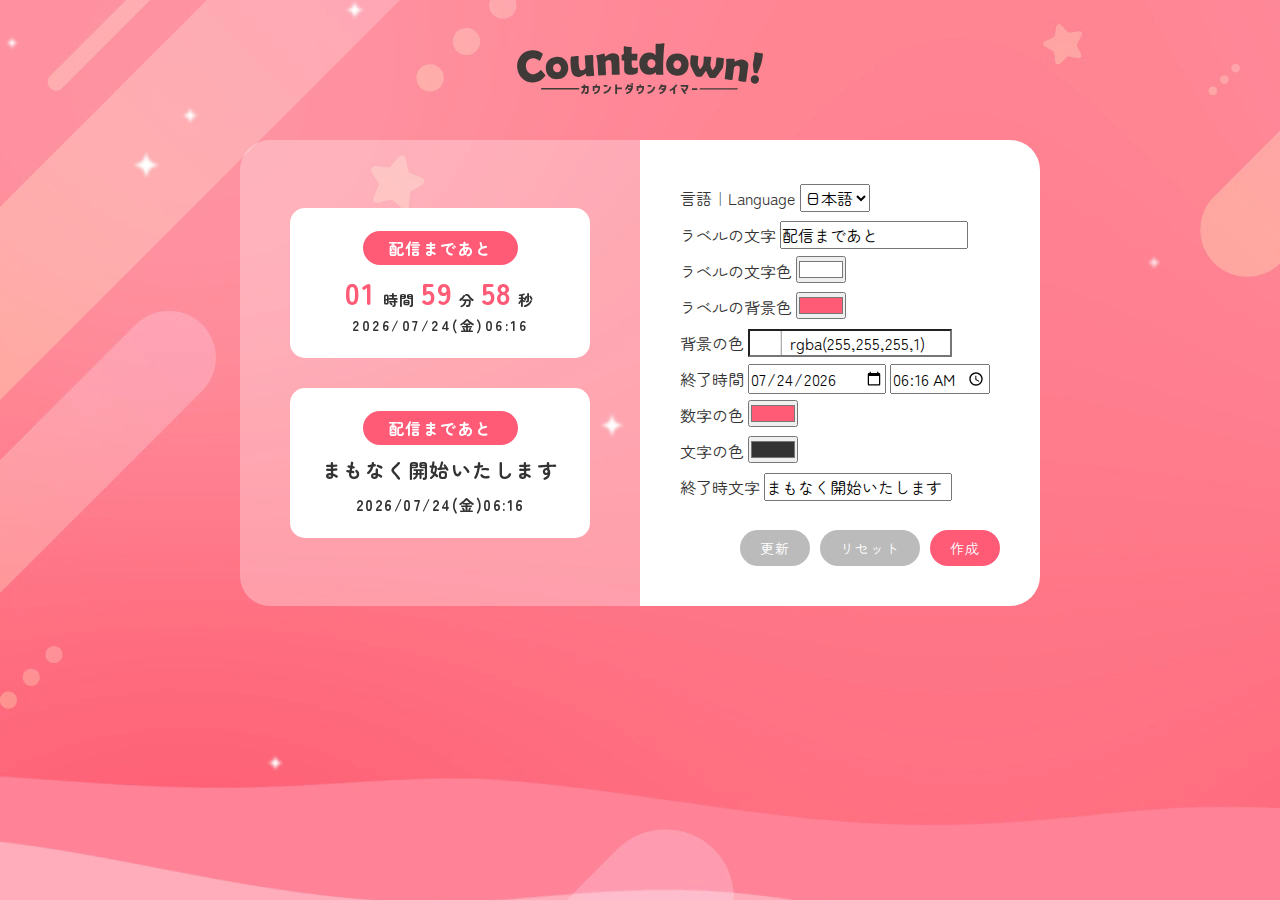
<file: index.html>
<!DOCTYPE html>
<html lang="ja">
<head>
  <meta charset="UTF-8">
  <meta http-equiv="X-UA-Compatible" content="IE=edge">
  <meta name="viewport" content="width=device-width, initial-scale=1.0">
  <title>カウントダウンタイマージェネレーター｜Countdown Timer Generator</title>
  <meta name="description" content="倒數計時器產生器(OBS可用)。카운트다운 시계 생성기。">
  <link rel="preconnect" href="https://fonts.googleapis.com">
  <link rel="preconnect" href="https://fonts.gstatic.com" crossorigin>
  <link href="https://fonts.googleapis.com/css2?family=Nanum+Gothic:wght@400;700&family=Zen+Maru+Gothic:wght@400;700&display=swap" rel="stylesheet">
  <link rel="stylesheet" href="css/style.css">
  <script src="jscolor-2.5.0/jscolor.js"></script>
  <script src="lottie.js"></script>
</head>
<body>
  <div class="bg">
    <video playsinline autoplay muted loop poster="img/background.png" id="bgvid">
      <source src="video/background.mp4" type="video/mp4">
    </video>
  </div>
  <!-- <div id="bm"></div> -->
  <h1><a href="index.html"><img src="img/logo.svg" width="320" alt="Countdown!"></img></a></h1>
  <div class="content">
    <form action="timer.html" method="get" id="form" target="_blank">
      <div class="inputs">
        <label>言語｜Language
          <select name="lang" id="lang" onchange="changeLanguage()">
            <option value="jp" selected>日本語</option>
            <option value="zh">中文</option>
            <option value="eng">English</option>
            <option value="kr">한국어</option>
          </select>
        </label>
        <label><span class="text_lang">ラベルの文字</span>
          <input type="text" name="label_text" id="label_text" value="配信まであと" size="23">
        </label>
        <div class="label"><span class="text_lang">ラベルの文字色</span>
          <input type="color" name="title_color" id="title_color" value="#ffffff">
        </div>
        <div class="label"><span class="text_lang">ラベルの背景色</span>
          <input type="color" name="label_color" id="label_color" value="#ff5a76">
        </div>
        <label><span class="text_lang">背景の色</span>
          <input name="bg_color" id="bg_color" data-jscolor="{position:'bottom',height:80,backgroundColor:'#fff'}">
        </label>
        <label><span class="text_lang">終了時間</span>
          <input type="date" name="the_date" id="the_date" value="">
          <input type="time" name="the_time" id="the_time" value="">
        </label>
        <div class="label"><span class="text_lang">数字の色</span>
          <input type="color" name="timer_color" id="timer_color" value="#ff5a76">
        </div>
        <div class="label"><span class="text_lang">文字の色</span>
          <input type="color" name="text_color" id="text_color" value="#333333">
        </div>
        <label><span class="text_lang">終了時文字</span>
          <input type="text" name="finish_text" id="finish_text" value="まもなく開始いたします" size="23">
        </label>
      </div>
      <div id="buttons">
        <button type="button" onclick="preview()"><span class="text_lang">更新</span></button>
        <button type="reset" onclick="window.location.reload()"><span class="text_lang">リセット</span></button>
        <button type="submit"><span class="text_lang">作成</span></button>
      </div>
    </form>

     <div id="preview">
    
      <div class="wrap" id="wrap">
        <p class="made" id="label">配信まであと</p>
        <p id="counter">
          <span id="hour"></span> <span id="hour_text">時間</span>
          <span id="min"></span> <span id="min_text">分</span>
          <span id="sec"></span> <span id="sec_text">秒</span>
        </p>
        <p id="goal"></p>
      </div>
      
      <div class="wrap" id="wrap_end">
        <p class="made" id="label_end">配信まであと</p>
        <p id="counter_end">
        </p>
        <p id="goal_end"></p>
      </div>
     </div>
  </div>

  <script>
    
    //#bm --bg setting
    const bg_animation = bodymovin.loadAnimation({
      container: document.getElementById('bm'),
      renderer:'svg',
      loop:true,
      autoplay:true,
      path:'data.json'
    })

    // default time (form)
    const set_goal = new Date();
    set_goal.setDate( set_goal.getDate() );
    set_goal.setHours( set_goal.getHours()+2 );

      //date
      const the_date=document.getElementById('the_date');
      const default_date= set_goal.getFullYear()+'-'+let_num_00(set_goal.getMonth()+1)+'-'+set_goal.getDate();
      the_date.value = default_date ;
      
      //time
      const the_time=document.getElementById('the_time');
      const default_time= let_num_00(set_goal.getHours())+':'+let_num_00(set_goal.getMinutes());
      the_time.value = default_time;

    //default text 
    const year = set_goal.getFullYear();
    const month = let_num_00(set_goal.getMonth()+1);
    const date = set_goal.getDate();
    let weekday = set_goal.getDay();
    let week = ["日","月","火","水","木","金","土"];
    let day = week[weekday];
    const hour =set_goal.getHours();
    const min =set_goal.getMinutes();

      //(counting one)
      const goal = document.getElementById('goal');
      goal.textContent=year+'/'+month +'/'+date+'('+day+')'+let_num_00(hour)+':'+let_num_00(min);
      
      //(finished one)
      const counter_end = document.getElementById('counter_end');
      counter_end.textContent="まもなく開始いたします";
      counter_end.style.fontSize='20px';
      counter_end.style.lineHeight='40px';
      const goal_end=document.getElementById('goal_end');
      goal_end.textContent=year+'/'+month +'/'+date+'('+day+')'+let_num_00(hour)+':'+let_num_00(min);
    
    //color picker
    const colorPicker= new JSColor('#bg_color',{format:'rgba'});

    //preview button
    function preview(){
      console.log('preview btn clicked');

      text_update();
      design_update();
      time_update();

    }

    function text_update(){
      const label_text = document.getElementById('label_text').value;
      const finish_text = document.getElementById('finish_text').value;
      const label= document.getElementById('label');
      const label_end= document.getElementById('label_end');
      const counter_end=document.getElementById('counter_end');

      //label text
      label.textContent=label_text;
      label_end.textContent=label_text;
      //finish text
      counter_end.textContent=finish_text;
    }

    function design_update(){

      //color of background
        const wrap = document.getElementById('wrap');
        const wrap_end = document.getElementById('wrap_end');
        const ch=document.getElementById('bg_color').jscolor.channels;
        const rgba=[Math.floor(ch.r),Math.floor(ch.g),Math.floor(ch.b),Math.floor(ch.a*100)/100];
        const bgColor='rgba'+'('+rgba[0]+','+rgba[1]+','+rgba[2]+','+rgba[3]+')';
        wrap.style.backgroundColor = bgColor;
        wrap_end.style.backgroundColor = bgColor;
      
      //color of label
        const label = document.getElementById('label');
        const label_end = document.getElementById('label_end');
        const title_color = document.getElementById('title_color').value;
        const label_color = document.getElementById('label_color').value;
        label.style.backgroundColor=label_color;
        label_end.style.backgroundColor=label_color;
        label.style.color=title_color;
        label_end.style.color=title_color;

      //color of number
        const hour=document.getElementById('hour');
        const min=document.getElementById('min');
        const sec=document.getElementById('sec');
        const timer_color = document.getElementById('timer_color').value;
        hour.style.color=timer_color;
        min.style.color=timer_color;
        sec.style.color=timer_color;

      //color of text
        const counter=document.getElementById('counter');
        const counter_end=document.getElementById('counter_end');
        const goal=document.getElementById('goal');
        const goal_end=document.getElementById('goal_end');
        const text_color = document.getElementById('text_color').value;
        counter.style.color=text_color;
        counter_end.style.color=text_color;
        goal.style.color=text_color;
        goal_end.style.color=text_color;

    }

    function time_update(){
        const the_date = document.getElementById('the_date').value;
        const the_time = document.getElementById('the_time').value;
        const goal=document.getElementById('goal');
        const goal_end=document.getElementById('goal_end');
      //set_goal update
        const time_str = the_date.replace(/-/g,',')+','+the_time.replace(/:/g,',');
        const time_str_arr = time_str.split(",");
        const time=[]; 
        
        for (let i =0; i<time_str_arr.length;i++){
          time.push(parseInt(time_str_arr[i]));
          console.log(time);
        }

        const yyyy = time[0];
        const mm = time[1]-1;
        const dd = time[2];
        const hr = time[3];
        const m = time[4];

        set_goal.setFullYear(yyyy,mm,dd);
        set_goal.setHours(hr);
        set_goal.setMinutes(m);
        weekday = set_goal.getDay();
        day = week[weekday];

        goal.textContent=the_date.replace(/-/g,'/')+'('+day+')'+the_time;
        goal_end.textContent=the_date.replace(/-/g,'/')+'('+day+')'+the_time;
    }

    // Language
    function changeLanguage(){
      const lang= document.getElementById('lang').value;
      //form
      const label_text = document.getElementById('label_text');
      const finish_text = document.getElementById('finish_text');
      const text_lang = document.getElementsByClassName('text_lang');
      //DOM
      const hour_text = document.getElementById('hour_text');
      const min_text = document.getElementById('min_text');
      const sec_text = document.getElementById('sec_text');
      
      switch(lang){
        case 'jp':
        week = ["日","月","火","水","木","金","土"];//jp
        hour_text.textContent='時間';
        min_text.textContent='分';
        sec_text.textContent='秒';
        label_text.value='配信まであと';
        finish_text.value='まもなく開始いたします';
        const text_jp=['ラベルの文字','ラベルの文字色','ラベルの背景色','背景の色','終了時間','数字の色','文字の色','終了時文字','更新','リセット','作成'];
        for (let i=0;i<text_lang.length;i++){
          text_lang[i].textContent=text_jp[i];
        }
        preview();
        break;
        
        case 'zh':
        week = ["日","一","二","三","四","五","六"];//zh
        hour_text.textContent='小時';
        min_text.textContent='分';
        sec_text.textContent='秒';
        label_text.value='距離直播開始還有';
        finish_text.value='直播即將開始';
        const text_zh=['標題文字','標題字色','標題顏色','背景顏色','結束時間','數字顏色','文字顏色','結束時文字','更新預覽','重設','生成'];
        for (let i=0;i<text_lang.length;i++){
          text_lang[i].textContent=text_zh[i];
        }
        preview();
        break;

        case 'eng':
        week = ["Sun","Mon","Tue","Wed","Thu","Fri","Sat"];//eng
        hour_text.textContent='hr';
        min_text.textContent='min';
        sec_text.textContent='s';
        label_text.value='Until Live Begins';
        finish_text.value='Live is about to start';
        const text_eng=['Label Text','Label Text Color','Label Color','BG Color','End Time','Number Color','Text Color','Ending Text','Preview','Reset','Generate'];
        for (let i=0;i<text_lang.length;i++){
          text_lang[i].textContent=text_eng[i];
        }
        preview();
        break;

        case 'kr':
        week = ["일","월","화","수","목","금","토"];//kr
        hour_text.textContent='시간';
        min_text.textContent='분';
        sec_text.textContent='초';
        label_text.value='생방송 까지 앞으로';
        finish_text.value='생방송이 곧 시작됩니다';
        const text_kr=[ '라벨 문자','라벨 문자 색', '라벨배경 색', '배경 색', '끝 시간', '숫자 색', '문자 색', '끝 문자', '미리보기','리셋', '만들기'];
        for (let i=0;i<text_lang.length;i++){
          text_lang[i].textContent=text_kr[i];
        }
        preview();
        break;
      }
      if(lang=='kr'){
        document.getElementById('wrap').style.fontFamily='Nanum Gothic Coding';
        document.getElementById('wrap_end').style.fontFamily='Nanum Gothic Coding';
        }else{
          document.getElementById('wrap').style.fontFamily='Zen Maru Gothic';
          document.getElementById('wrap_end').style.fontFamily='Zen Maru Gothic';
        }
    }
      
    //double digits
    function let_num_00(num){
      let fixed_num = new Intl.NumberFormat(
      undefined, {
      minimumIntegerDigits: 2,
      useGrouping:false
      }
      ).format(num);
      return fixed_num;
    }

    //shift ms to sec/min/day/month
    function countdown(xDay){
      let now = new Date();
      let rest = xDay.getTime()-now.getTime();
      let sec = Math.floor(rest/1000)%60;
      let min = Math.floor(rest/1000/60)%60;
      let hour = Math.floor(rest/1000/60/60)%24;
      let day = Math.floor(rest/1000/60/60/24);
      let count = [day,hour,min,sec];
      return count;
    }

    //update number of time
    function recalc(){
        let count = countdown(set_goal);

        let day = count[0];
        let hour = count[1];
        let min = count[2];
        let sec = count[3];
        
        let getHour = document.getElementById('hour');
        let getMin = document.getElementById('min');
        let getSec = document.getElementById('sec');

        getHour.textContent=let_num_00(hour); //常に二桁
        getMin.textContent=let_num_00(min); //常に二桁
        getSec.textContent=let_num_00(sec); //常に二桁
        // getHour.textContent=hour;  //時間によって桁数を更新
        // getMin.textContent=min;  //時間によって桁数を更新
        // getSec.textContent=sec;  //時間によって桁数を更新

        refresh();

    }

    //update time per 500 ms
    function refresh(){
      window.setTimeout(recalc,1000);
    }

    recalc();
    
  </script>
</body>
</html>
</file>
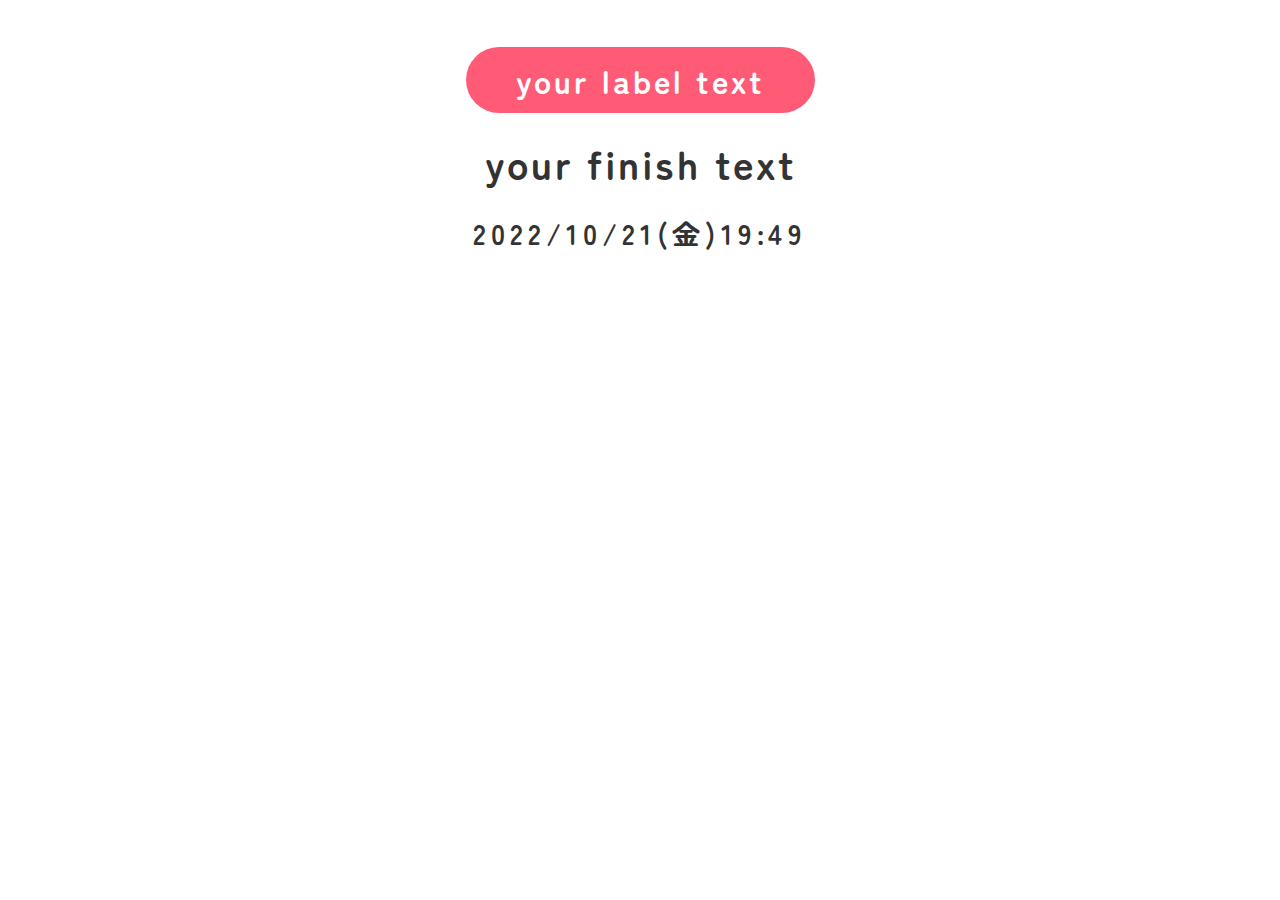
<file: temp.html>
<!DOCTYPE html>
<html lang="ja">
<head>
  <meta charset="UTF-8">
  <meta http-equiv="X-UA-Compatible" content="IE=edge">
  <meta name="viewport" content="width=device-width, initial-scale=1.0">
  <title>Timer</title>
  <link rel="preconnect" href="https://fonts.googleapis.com">
  <link rel="preconnect" href="https://fonts.gstatic.com" crossorigin>
  <link href="https://fonts.googleapis.com/css2?family=Nanum+Gothic:wght@400;700&family=Zen+Maru+Gothic:wght@400;700&display=swap" rel="stylesheet">
  <style>
    *{
      padding: 0;
      margin: 0;
      box-sizing: border-box;
      font-family: 'Zen Maru Gothic','Nanum Gothic', sans-serif;
      font-weight: bold;
    }
    body{
      display: flex;
      justify-content: center;
    }
    .wrap{
      display: flex;
      flex-direction: column;
      gap:0.6rem;
      justify-content: center;
      align-items: center;
      border-radius: 30px;
      width: 600px;
      height: 300px;
      background-color: #fff;
    }
    p{
      letter-spacing: 3px;
      font-size: 30px;
      color: #333333;
    }
    #goal{
      letter-spacing: 5px;
      font-size: 28px;
    }
    .label{
      font-size: 32px;
      color: #FFF;
      background-color: #ff5a76;
      border-radius: 100px;
      padding: 10px 50px;
    }

    #hour,#min,#sec{
      display: inline-block;
      width: 64px;
      color: #ff5a76;
      font-size: 60px;
      margin-bottom: -16px;
    }
  </style>
</head>
<body>
  <div class="wrap" id="wrap">
    <p class="label" id="label"></p>
    <p id="counter">
      <span id="hour"></span> <span id="hour_text"></span>
      <span id="min"></span> <span id="min_text"></span>
      <span id="sec"></span> <span id="sec_text"></span>
    </p>
    <p id="goal"></p>
  </div>


  <script>
    

  //setting--------------------------------------------------
   
   
    //Language
      const lang = 'jp'; //jp zh eng kr 

    //Text
      const set_label_text = 'your label text'; //less than 22 character in halfwidth
      const set_finish_text = 'your finish text'; //less than 20 character in halfwidth

    // Colors
    // format: #ffffff , rgb(255,255,255) , rgba(255,255,255,1)
      const set_title_color = 'laber text color'; 
      const set_label_color = 'laber bg color'; 
      const set_bg_color = 'timer bg color'; 
      const set_timer_color = 'number color';
      const set_text_color = 'text color';

    //time (must be future and less than 24hrs)
      const set_the_date = '2022-10-21'; //format 2000-00-00
      const set_the_time = '19:49'; //format 00:00


   //----------------------------------------------------------

    const label = document.getElementById('label');
    const wrap = document.getElementById('wrap');
    const counter = document.getElementById('counter');
    const hour = document.getElementById('hour');
    const min = document.getElementById('min');
    const sec = document.getElementById('sec');
    const getGoal = document.getElementById('goal');

    label.textContent=set_label_text;
    label.style.color=set_title_color
    label.style.backgroundColor=set_label_color;
    wrap.style.backgroundColor=set_bg_color;
    counter.style.color=set_text_color;
    getGoal.style.color=set_text_color;
    hour.style.color=set_timer_color;
    min.style.color=set_timer_color;
    sec.style.color=set_timer_color;
    
    const time_str = set_the_date.replace(/-/g,',')+','+set_the_time.replace(/:/g,',');
    const time_str_arr = time_str.split(",");
    const time=[]; 
    
    for (let i =0; i<time_str_arr.length;i++){
      time.push(parseInt(time_str_arr[i]));
      console.log(time);
    }

    const yyyy = time[0];
    const mm = time[1]-1;
    const dd = time[2];
    const hr = time[3];
    const m = time[4];

    const goal = new Date(yyyy,mm,dd,hr,m);

    const year = goal.getFullYear();
    const month = let_num_00(goal.getMonth()+1);
    const date = goal.getDate();
    const weekday = goal.getDay()
    let week;
    let day;
    const get_hour =goal.getHours();
    const get_min =goal.getMinutes();

      //switch lang
      const hour_text = document.getElementById('hour_text');
      const min_text = document.getElementById('min_text');
      const sec_text = document.getElementById('sec_text');
    switch(lang){
        case 'jp':
        week = ["日","月","火","水","木","金","土"];//jp
        hour_text.textContent='時間';
        min_text.textContent='分';
        sec_text.textContent='秒';
        day = week[weekday];
        break;
        
        case 'zh':
        week = ["日","一","二","三","四","五","六"];//zh
        hour_text.textContent='小時';
        min_text.textContent='分';
        sec_text.textContent='秒';
        day = week[weekday];
        break;

        case 'eng':
        week = ["Sun","Mon","Tue","Wed","Thu","Fri","Sat"];//eng
        hour_text.textContent='hr';
        min_text.textContent='min';
        sec_text.textContent='s';
        day = week[weekday];
        break;

        case 'kr':
        week = ["일","월","화","수","목","금","토"];//kr
        hour_text.textContent='시간';
        min_text.textContent='분';
        sec_text.textContent='초';
        day = week[weekday];
        break;
      }
      if(lang=='kr'){
        document.getElementById('wrap').style.fontFamily='Nanum Gothic Coding';
        }else{
          document.getElementById('wrap').style.fontFamily='Zen Maru Gothic';
        }

    //print goal    
    
    getGoal.textContent=year+'/'+month +'/'+date+'('+day+')'+let_num_00(get_hour)+':'+let_num_00(get_min);

    function countdown(xDay){
      let now = new Date();
      let rest = xDay.getTime()-now.getTime();
      let sec = Math.floor(rest/1000)%60;
      let min = Math.floor(rest/1000/60)%60;
      let hour = Math.floor(rest/1000/60/60)%24;
      let day = Math.floor(rest/1000/60/60/24);
      let count = [day,hour,min,sec];
      return count;
    }
    
    function let_num_00(num){
      let fixed_num = new Intl.NumberFormat(
      undefined, {
      minimumIntegerDigits: 2,
      useGrouping:false
      }
      ).format(num);
      return fixed_num;
    }

    function recalc(){
        let count = countdown(goal);
      
      if(count[1]<=0 && count[2]<=0 && count[3]<=0){
        console.log('time up');
        let counter = document.getElementById('counter');
        counter.textContent=set_finish_text;
        counter.style.fontSize='40px';
        counter.style.lineHeight='80px';
      }else{
        let day = count[0];
        let hour = count[1];
        let min = count[2];
        let sec = count[3];
        
        let getHour = document.getElementById('hour');
        let getMin = document.getElementById('min');
        let getSec = document.getElementById('sec');

        getHour.textContent=let_num_00(hour); 
        getMin.textContent=let_num_00(min); 
        getSec.textContent=let_num_00(sec); 

        refresh();
      }
    }

    function refresh(){
      window.setTimeout(recalc,1000);
    }

    recalc();
    
  </script>
</body>
</html>
</file>
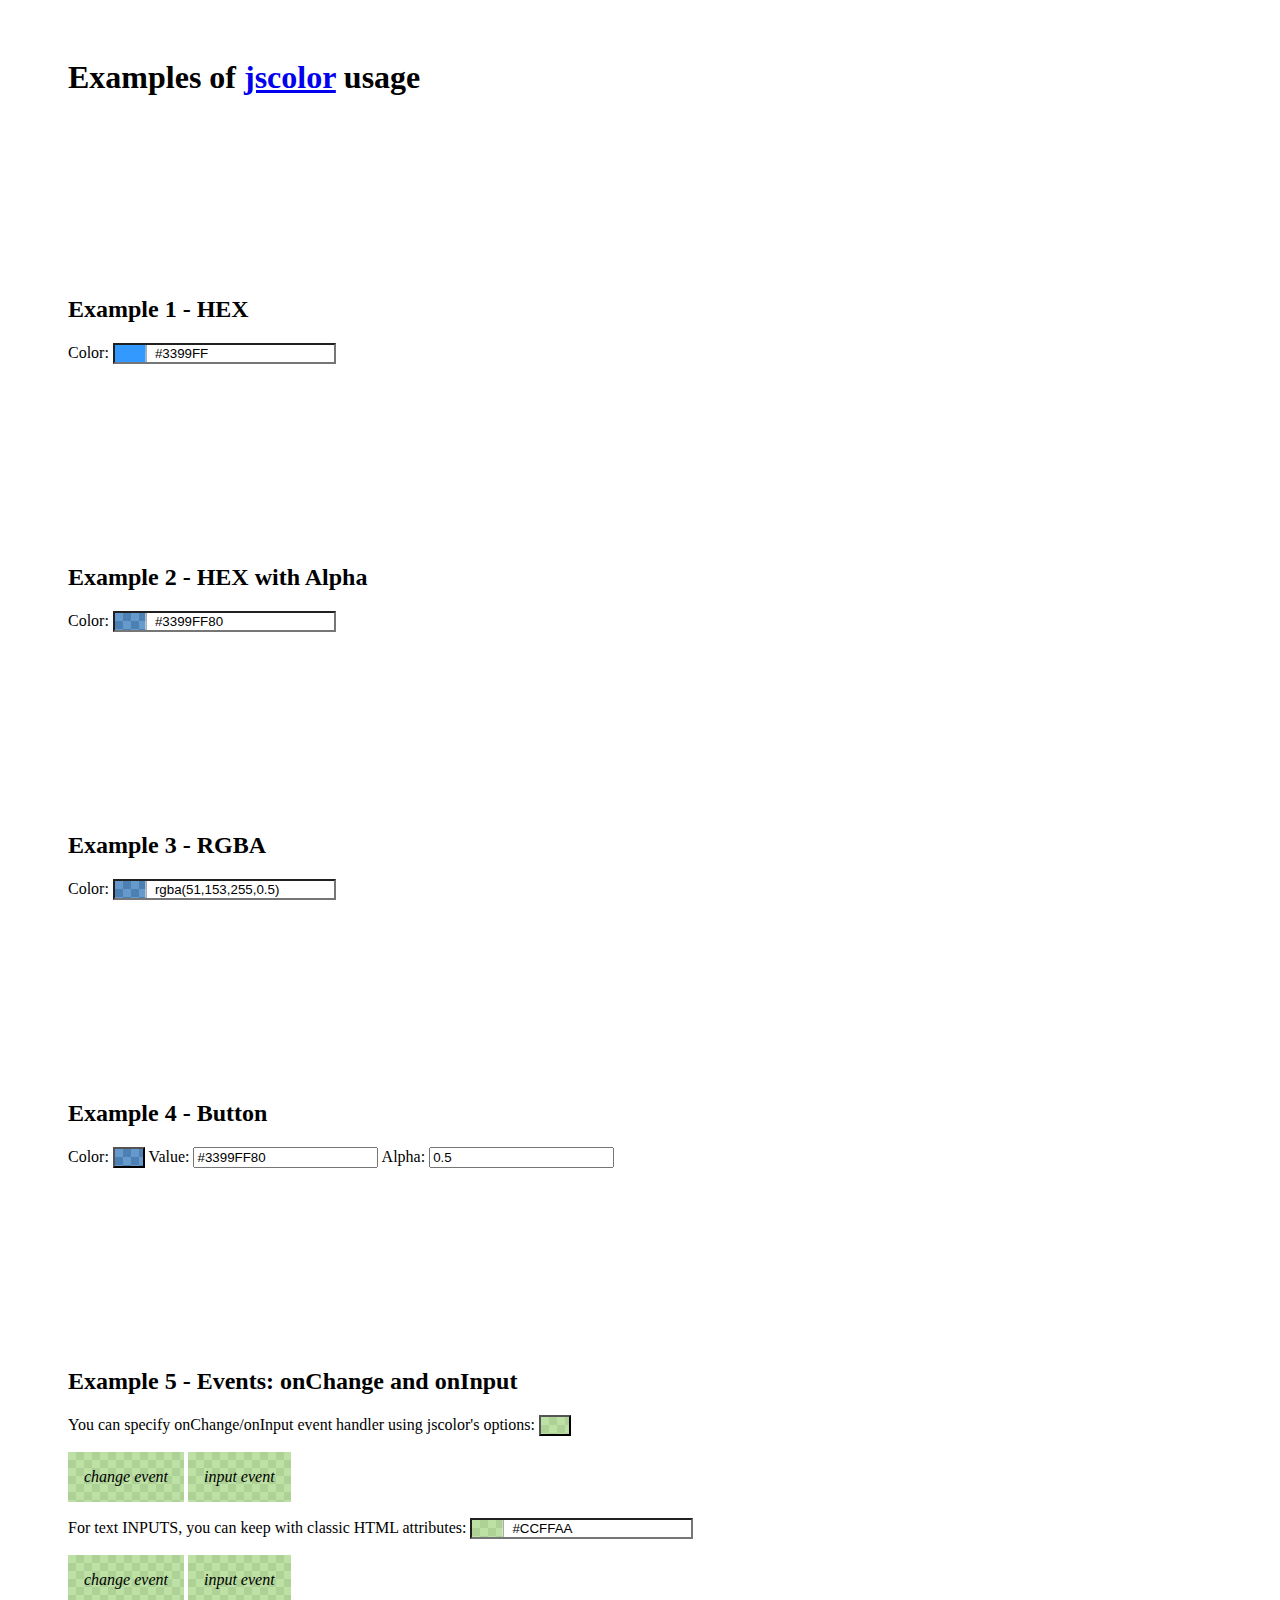
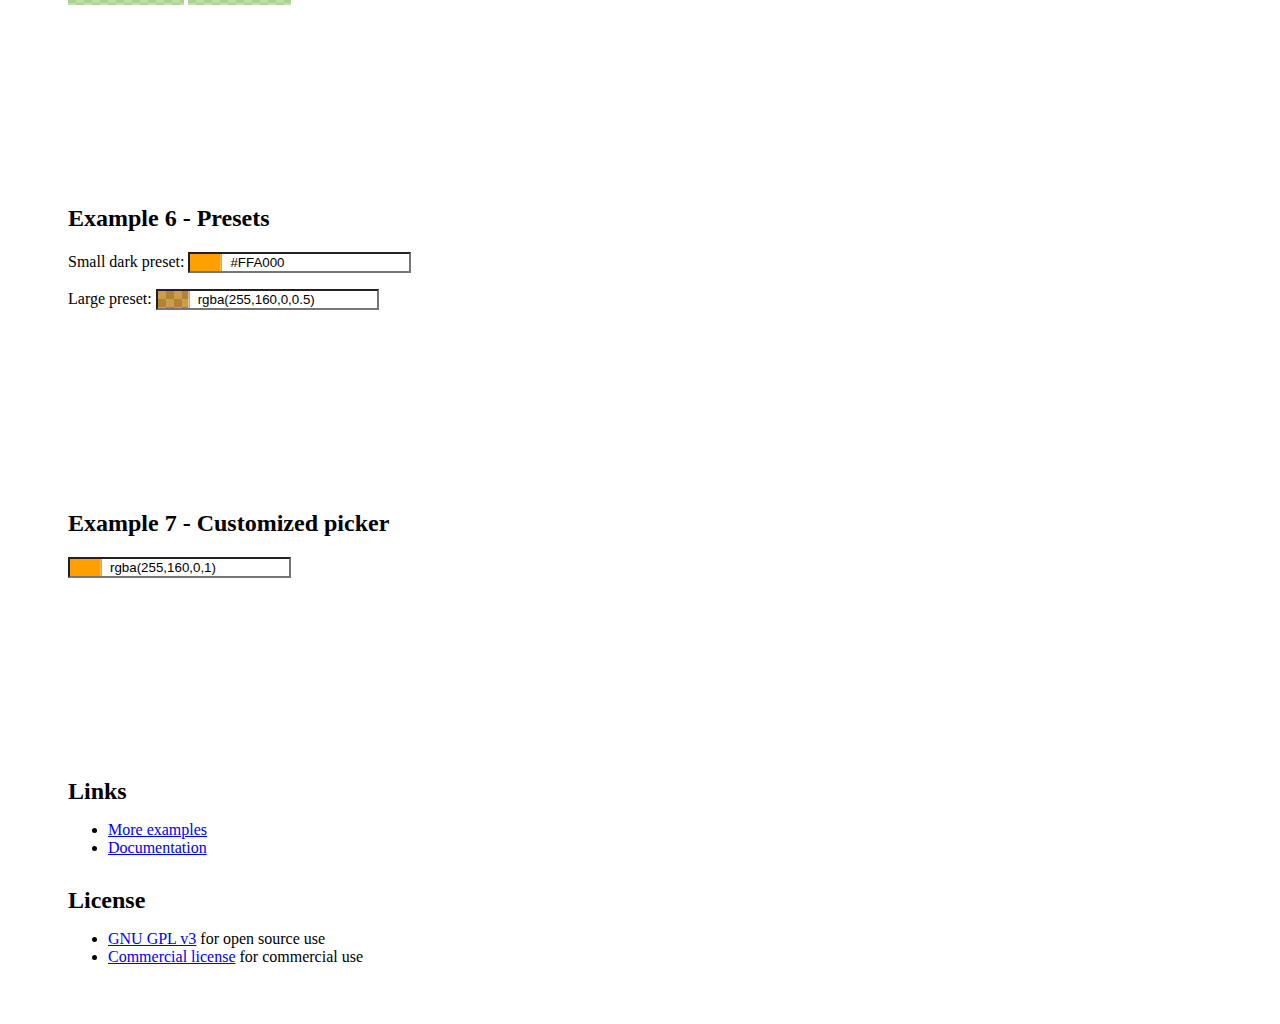
<file: jscolor-2.5.0/jscolor-examples.html>
<!DOCTYPE html>
<html lang="en">
<head>
	<title>jscolor Examples</title>
	<style>
		body { padding: 30px 60px 30px; }
		h2, footer { margin: 200px 0 20px; }
		footer h2 { margin: 30px 0 15px; }
	</style>
</head>
<body>


	<h1>Examples of <a href="https://jscolor.com/" target="_blank">jscolor</a> usage</h1>





	<script src="jscolor.js"></script>





	<script>
	// Here we can adjust defaults for all color pickers on page:
	jscolor.presets.default = {
		palette: [
			'#000000', '#7d7d7d', '#870014', '#ec1c23', '#ff7e26', '#fef100', '#22b14b', '#00a1e7', '#3f47cc', '#a349a4',
			'#ffffff', '#c3c3c3', '#b87957', '#feaec9', '#ffc80d', '#eee3af', '#b5e61d', '#99d9ea', '#7092be', '#c8bfe7',
		],
		//paletteCols: 12,
		//hideOnPaletteClick: true,
		//width: 271,
		//height: 151,
		//position: 'right',
		//previewPosition: 'right',
		//backgroundColor: 'rgba(51,51,51,1)', controlBorderColor: 'rgba(153,153,153,1)', buttonColor: 'rgba(240,240,240,1)',
	}
	</script>





	<h2>Example 1 - HEX</h2>

	Color: <input value="3399FF" data-jscolor="{}">





	<h2>Example 2 - HEX with Alpha</h2>

	Color: <input value="3399FF80" data-jscolor="{}">





	<h2>Example 3 - RGBA</h2>

	Color: <input value="rgba(51,153,255,0.5)" data-jscolor="{}">





	<h2>Example 4 - Button</h2>

	Color: <button data-jscolor="{valueElement:'#val4', alphaElement:'#alp4'}"></button>
	Value: <input id="val4" value="#3399FF80">
	Alpha: <input id="alp4">





	<h2>Example 5 - Events: onChange and onInput</h2>

	<p>
		You can specify onChange/onInput event handler using jscolor's options:
		<button data-jscolor="{
			onChange: 'update(this, \'#pr1\')',
			onInput: 'update(this, \'#pr2\')',
			alpha:0.7, value:'CCFFAA'}"></button>
	</p>
	<em id="pr1" style="display:inline-block; padding:1em;">change event</em>
	<em id="pr2" style="display:inline-block; padding:1em;">input event</em>

	<p>
		For text INPUTS, you can keep with classic HTML attributes:
		<input onChange="update(this.jscolor, '#pr3')" onInput="update(this.jscolor, '#pr4')" value="CCFFAA" data-jscolor="{alpha:0.7}">
	</p>
	<em id="pr3" style="display:inline-block; padding:1em;">change event</em>
	<em id="pr4" style="display:inline-block; padding:1em;">input event</em>

	<script>
	function update(picker, selector) {
		document.querySelector(selector).style.background = picker.toBackground()
	}

	// triggers 'onInput' and 'onChange' on all color pickers when they are ready
	jscolor.trigger('input change');
	</script>





	<h2>Example 6 - Presets</h2>

	<p>
		Small dark preset:
		<input value="FFA000" data-jscolor="{preset:'small dark', position:'right'}">
	</p>

	<p>
		Large preset:
		<input value="rgba(255,160,0,0.5)" data-jscolor="{preset:'large', position:'right'}">
	</p>





	<h2>Example 7 - Customized picker</h2>

	<input value="rgba(255,160,0,1.0)" data-jscolor="{
		position: 'right', width: 181, height: 121,
		palette: '#fff #fcd #fdc #ffc #dfc #dff #cdf #dcf #ccc', paletteCols: 9, paletteHeight: 25,
		padding: 10, sliderSize: 25, borderRadius: 5,
		borderWidth: 0, controlBorderWidth: 1, pointerBorderWidth: 2,
		borderColor: '#000', controlBorderColor: '#AAA', backgroundColor: '#F3F3F3', shadowColor: 'rgba(0,0,0,.4)',
		closeButton: true, closeText: 'OK', buttonColor: '#333',
	}">





	<footer>

		<h2>Links</h2>
		<ul>
			<li><a href="https://jscolor.com/examples/" target="_blank">More examples</a></li>
			<li><a href="https://jscolor.com/docs/" target="_blank">Documentation</a></li>
		</ul>

		<h2>License</h2>
		<ul>
			<li><a href="http://www.gnu.org/licenses/gpl-3.0.txt" target="_blank">GNU GPL v3</a> for open source use</li>
			<li><a href="https://jscolor.com/download/#licenses" target="_blank">Commercial license</a> for commercial use</li>
		</ul>

	</footer>


</body>
</html>
</file>
<file: css/style.css>
*{
  overflow: hidden;
  padding: 0;
  margin: 0;
  box-sizing: border-box;
  font-family: 'Zen Maru Gothic','Nanum Gothic', sans-serif;
}
img{
  vertical-align: bottom;;
}
body{
  width: 100vw;
  height: 100vh;
  background-color: #eee;
}
.bg{
  position: absolute;
  width: 100vw;
  height: 100vh;
}
video{
  width: auto;
  /* filter: blur(2px); */
}
@media screen and (max-width:767px),print{
  video{
    position: absolute;
    z-index: -1;
    width: 100vw;
    /* height: 50vh; */
    top: 0;
  }
}
@media screen and (max-width:525px),print{
  video{
    position: absolute;
    z-index: -1;
    width: auto;
    height: 50vh;
    top: 0;
  }
}
/* form */
/* pc */
.content{
  width: 800px;
  margin: auto;
  display: flex;
  flex-direction: row-reverse;
  justify-content: center;
  align-items: stretch;
  background-color: rgba(255, 255, 255,0.5);
  border-radius: 30px;
  /* overflow: hidden; */
}
h1{
  position: relative;
  text-align: center;
  padding: 30px 0;
}
h1 a{
  display: block;
}
h1 img{
  height: 80px;
}
form{
  position: relative;
  display: flex;
  width: 100%;
  gap:10px;
  flex-direction: column;
  align-items: stretch;
  padding: 40px;
  color: #333;
  background-color: #fff;
}
#buttons{
  display: flex;
  justify-content: flex-end;
  gap: 10px;
  margin-top: 15px;
}
button{
  padding: 8px 20px;
  border-radius: 25px;
  border: 0px solid #333;
  font-size: 14px;
  letter-spacing: 1px;
  font-weight: normal;
  background-color: #bbb;
  color: #FFF;
}
button[type="submit"]{
  background-color: #ff5a76;
  color: #fff;
}
button[type="button"]:hover {
  background-color: #55e0cf;
  color: #FFF;
}
button[type="reset"]:hover {
  background-color: #4d4445;
  color: #FFF;
}
button[type="submit"]:hover {
  background-color: #ff3f52;
  color: #FFF;
}
select{
  align-self: flex-start;
  margin-bottom: 5px;
}
select,input{
  font-size: 16px;
}
label,.label{
  display: block;
  line-height: 36px;
}

#label_color,#title_color,#timer_color,#text_color{
  margin-bottom: -8px;
}

/* sp */
@media screen and (max-width:767px),print{
  h1{
    padding: 0;
  }
  h1 img{
    width: 40vw;
    margin: auto;
  }
  .content{
    position: relative;
    flex-direction: column-reverse;
    width: 100%;
    padding: 0px 0px;
    background:none;
    overflow: visible;
  }
  form{
    display: block;
    width: 100%;
    height: 70vh;
    overflow: auto;
    margin: auto;
    padding: 40px 0 160px;
    text-align: center;
  }
  .inputs{
    display: inline-block;
  }
  input,select{
    display: block;
    text-align: center;
    height: 44px;
    width:66vw;
    margin: 5px 0 10px 10px;
  }
  #label_color,#title_color,#timer_color,#text_color{
    margin: 0 0 0 8px;
    padding: 0;
    border-radius: 4px;
    border: 1px solid #333;
  }
  #buttons{
    flex-wrap: wrap;
    justify-content: center;
  }
  button{
    display: block;
    width: 35%;
    height: 44px;
  }
  button[type="reset"]{
    display: none;
  }
}
@media screen and (min-width: 768px) and (max-width: 900px){
  h1{
    padding: 30px 0 20px;
  }
  .content{
    flex-direction: column-reverse;
    align-items: center;
    background: none;
  }
  form{
    width: 620px;
    margin: 0;
    padding: 30px 15vw;
    align-items: center;
    border-radius: 15px;
  }
  #buttons{
    flex-wrap: wrap;
    justify-content: center;
  }
}

/*preview*/
#preview{
  position: relative;
  background-color: rgba(255,255,255,0.3);
  display: flex;
  width: 100%;
  flex-direction: column;
  justify-content: center;
  align-items: center;
  gap:30px;
  padding: 40px 40px;
  font-weight: bold;
}
.wrap{
  display: flex;
  flex-direction: column;
  gap:0.3rem;
  justify-content: center;
  align-items: center;
  border-radius: 15px;
  width: 300px;
  height: 150px;
  background-color: #fff;
}
p{
  letter-spacing: 1.5px;
  font-size: 15px;
  color: #333333;
}
#goal{
  letter-spacing: 2.5px;
  font-size: 14px;
}
.made{
  font-size: 16px;
  color: #FFF;
  background-color: #ff5a76;
  border-radius: 50px;
  padding: 5px 25px;
}

#hour,#min,#sec{
  display: inline-block;
  width: 32px;
  color: #ff5a76;
  font-size: 30px;
  margin-bottom: -8px;
}

.time{
  color: #ff5a76;
}
/* sp */
@media screen and (max-width:767px),print{
  #preview{
    padding: 0 0 20px;
    gap: 10px 0;
    position: sticky;
    background:none;
  }
  #wrap_end{
    display: none;
  }
}
@media screen and (min-width: 768px) and (max-width: 900px){
  #preview{
    flex-direction: row;
    gap: 0px 20px;
    padding: 0 0 20px;
    background: none;
  }
}
</file>
